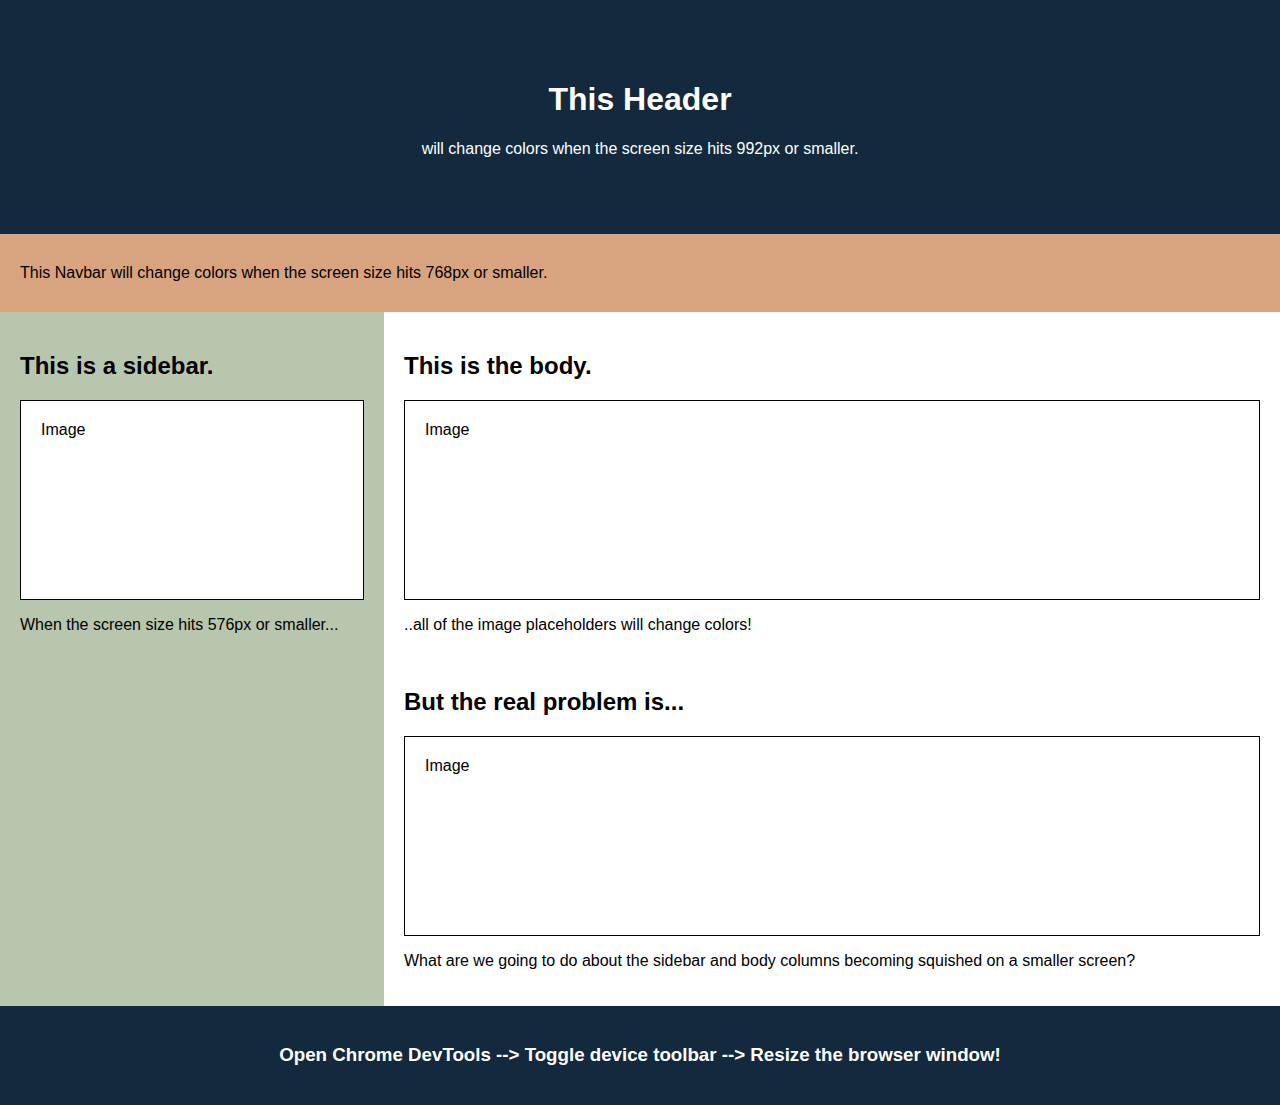
<file: 01-Ins_Media-Query-Screen/index.html>
<!DOCTYPE html>
<html>
  <head>
    <title>Media Query for Screen</title>
    <meta charset="UTF-8" />
    <meta name="viewport" content="width=device-width, initial-scale=1" />
    <link rel="stylesheet" type="text/css" href="./assets/css/style.css" />
  </head>
  <body>
    <!-- Header -->
    <header>
      <h1>This Header</h1>
      <p>will change colors when the screen size hits 992px or smaller.</p>
    </header>

    <!-- Navbar -->
    <nav>
      <p>
        This Navbar will change colors when the screen size hits 768px or
        smaller.
      </p>
    </nav>

    <!-- Body -->
    <main>
      <aside>
        <h2>This is a sidebar.</h2>
        <div class="sample-img">Image</div>
        <p>When the screen size hits 576px or smaller...</p>
      </aside>

      <section>
        <h2>This is the body.</h2>
        <div class="sample-img">Image</div>
        <p>..all of the image placeholders will change colors!</p>
        <br />
        <h2>But the real problem is...</h2>
        <div class="sample-img">Image</div>
        <p>
          What are we going to do about the sidebar and body columns becoming
          squished on a smaller screen?
        </p>
      </section>
    </main>

    <!-- Footer -->
    <footer>
      <h3>
        Open Chrome DevTools --> Toggle device toolbar --> Resize the browser
        window!
      </h3>
    </footer>
  </body>
</html>
</file>
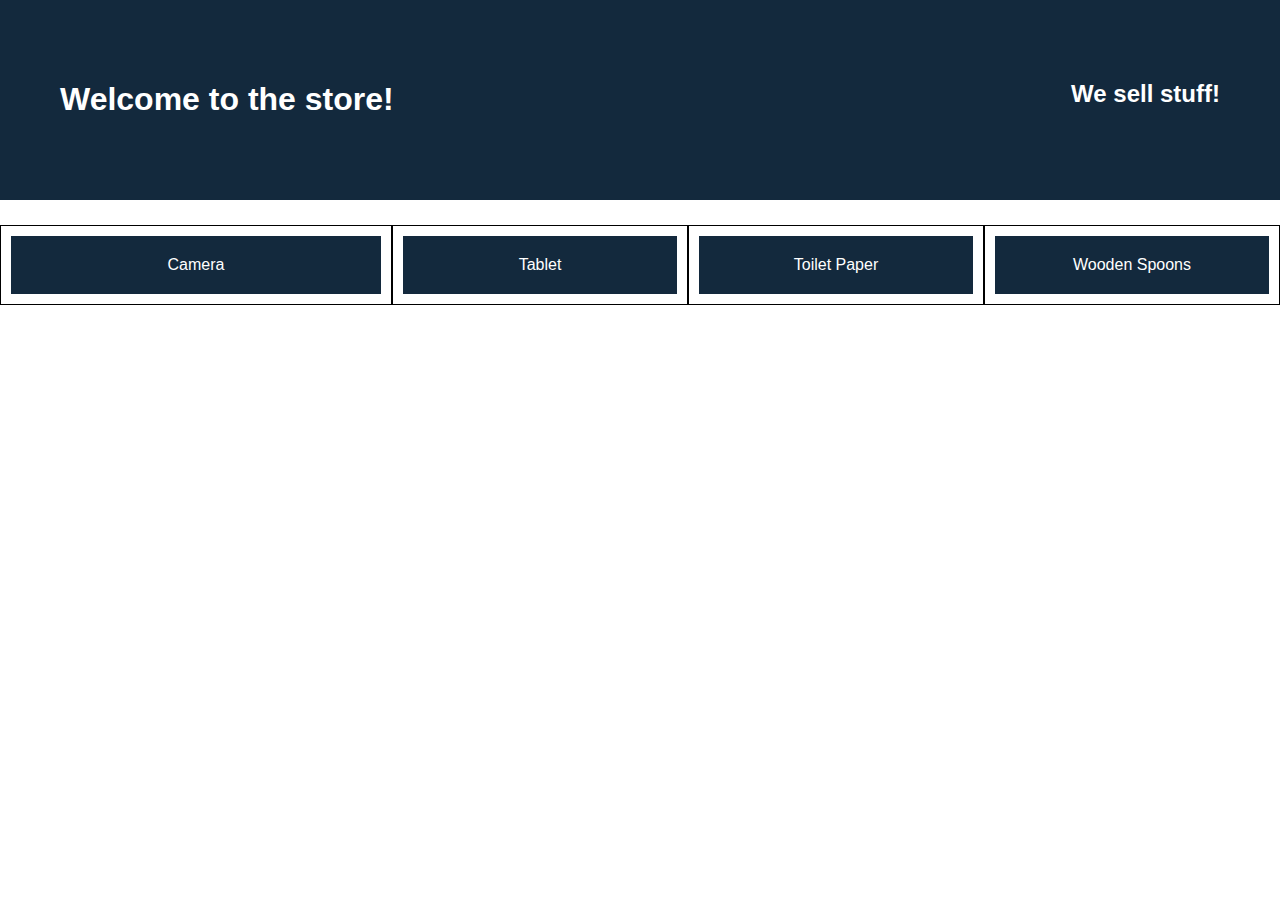
<file: 03-Ins_Flexbox-Layout/index.html>
<!DOCTYPE html>
<html lang="en">

  <head>
    <title>Flexbox</title>
    <meta charset="UTF-8" />
    <meta name="viewport" content="width=device-width, initial-scale=1" />
    <link rel="stylesheet" type="text/css" href="./assets/css/style.css" />
  </head>

  <body>
    <header class="main-header">
      <h1>Welcome to the store!</h1>
      <h2>We sell stuff!</h2>
    </header>

    <main>
      <section class="card camera">
        <header>Camera</header>
      </section>
      <section class="card">
        <header>Tablet</header>
      </section>
      <section class="card">
        <header>Toilet Paper</header>
      </section>
      <section class="card">
        <header>Wooden Spoons</header>
      </section>
    </main>
  </body>

</html>
</file>
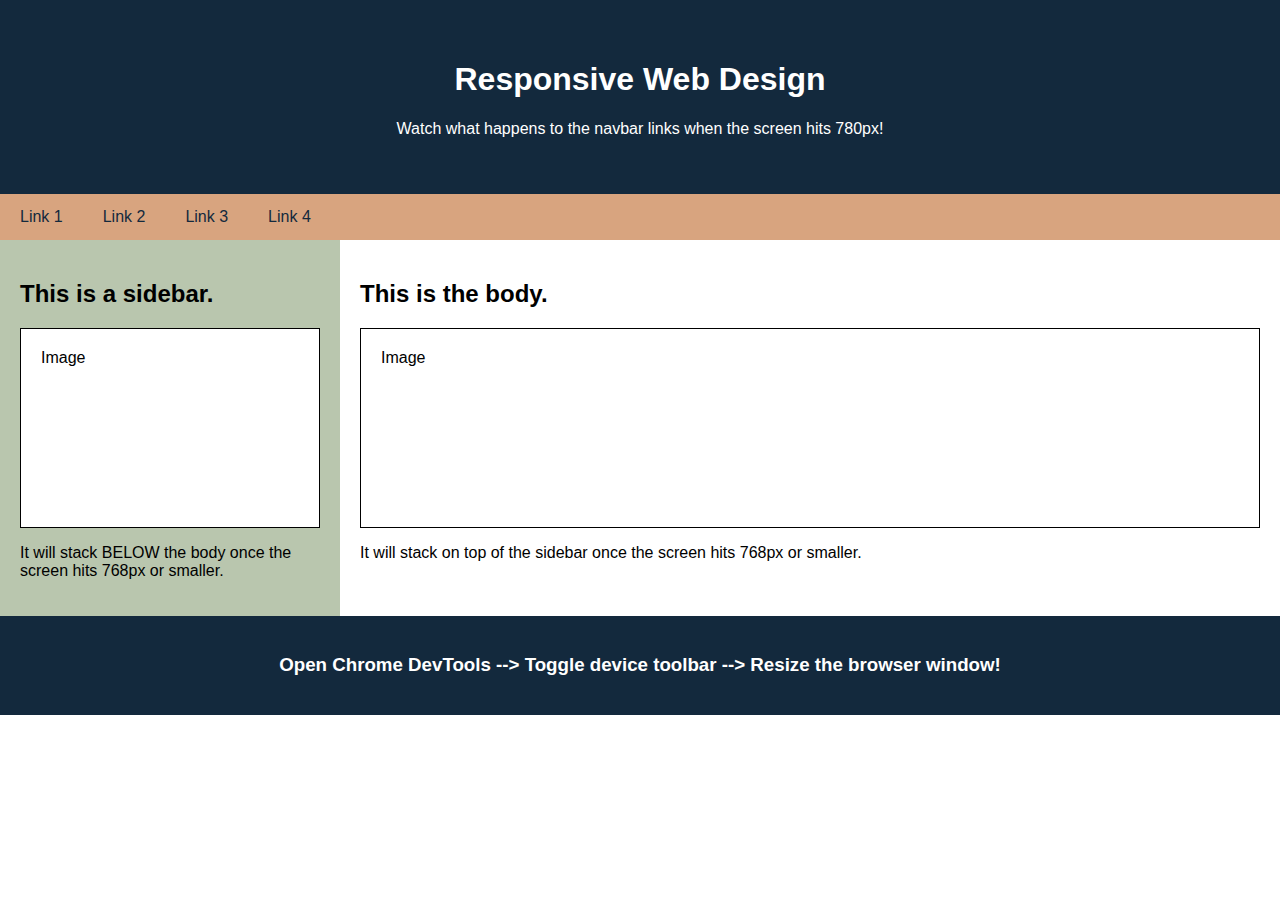
<file: 05-Ins_Responsive-Design/index.html>
<!DOCTYPE html>
<html>
  <head>
    <title>Responsive Web Design</title>
    <meta charset="UTF-8" />
    <meta name="viewport" content="width=device-width, initial-scale=1" />
    <link rel="stylesheet" type="text/css" href="./assets/css/style.css" />
  </head>
  <body>
    <header>
      <h1>Responsive Web Design</h1>
      <p>Watch what happens to the navbar links when the screen hits 780px!</p>
    </header>

    <nav>
      <a href="#">Link 1</a>
      <a href="#">Link 2</a>
      <a href="#">Link 3</a>
      <a href="#">Link 4</a>
    </nav>

    <main>
      <aside>
        <h2>This is a sidebar.</h2>
        <div class="sample-img">Image</div>
        <p>
          It will stack BELOW the body once the screen hits 768px or smaller.
        </p>
      </aside>

      <section>
        <h2>This is the body.</h2>
        <div class="sample-img">Image</div>
        <p>
          It will stack on top of the sidebar once the screen hits 768px or
          smaller.
        </p>
      </section>
    </main>

    <footer>
      <h3>
        Open Chrome DevTools --> Toggle device toolbar --> Resize the browser
        window!
      </h3>
    </footer>
  </body>
</html>
</file>
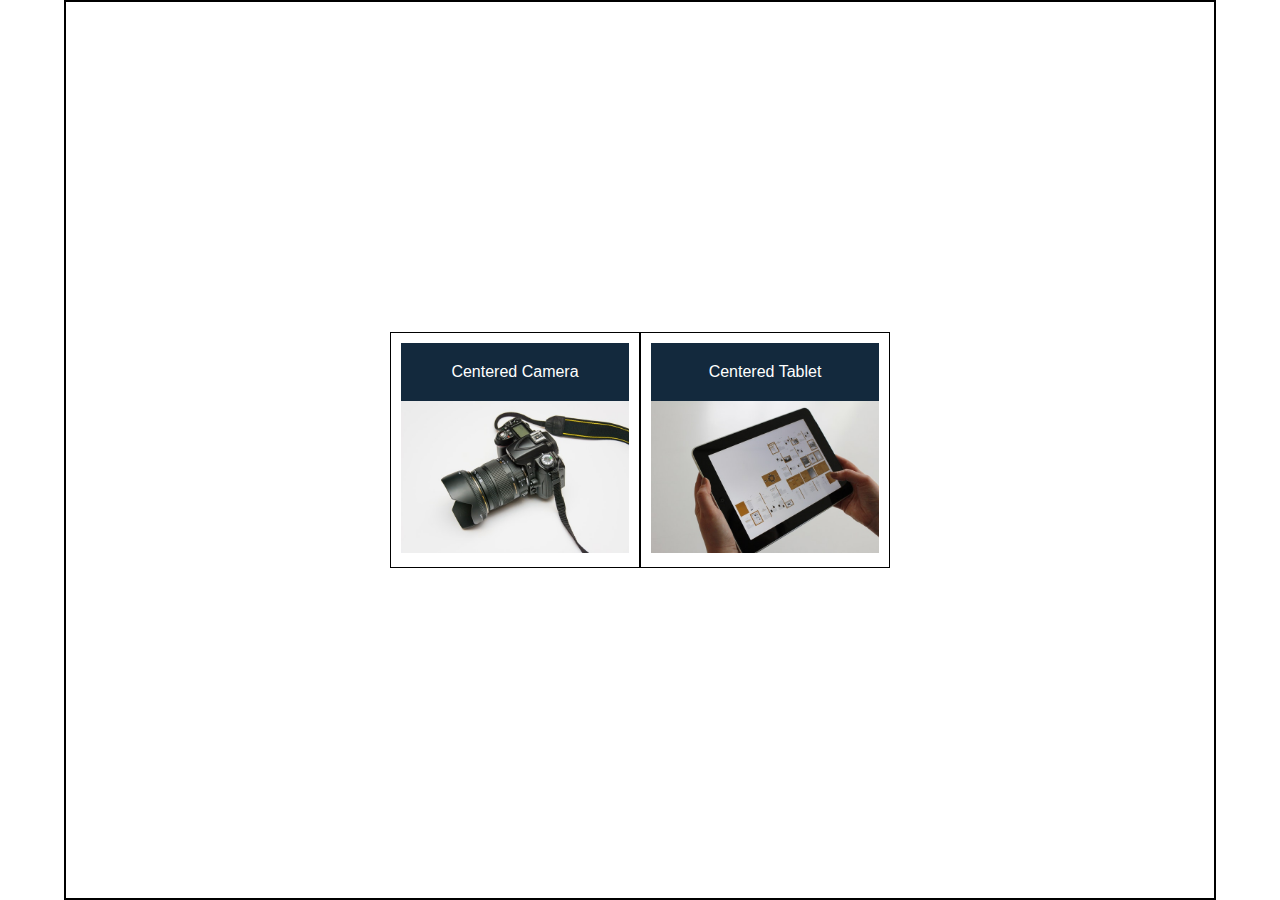
<file: 07-Ins_Flexbox-Placement/index.html>
<!DOCTYPE html>
<html lang="en">

  <head>
    <title>Flexbox Alignment</title>
    <meta charset="UTF-8" />
    <meta name="viewport" content="width=device-width, initial-scale=1" />
    <link rel="stylesheet" type="text/css" href="./assets/css/style.css" />
  </head>

  <body>
    <div class="products">
      <section class="card">
        <header>Centered Camera</header>
        <img src="./assets/images/camera.jpg" alt="camera" />
      </section>
      <section class="card">
        <header>Centered Tablet</header>
        <img src="./assets/images/tablet.jpg" alt="tablet" />
      </section>
    </div>
  </body>

</html>
</file>
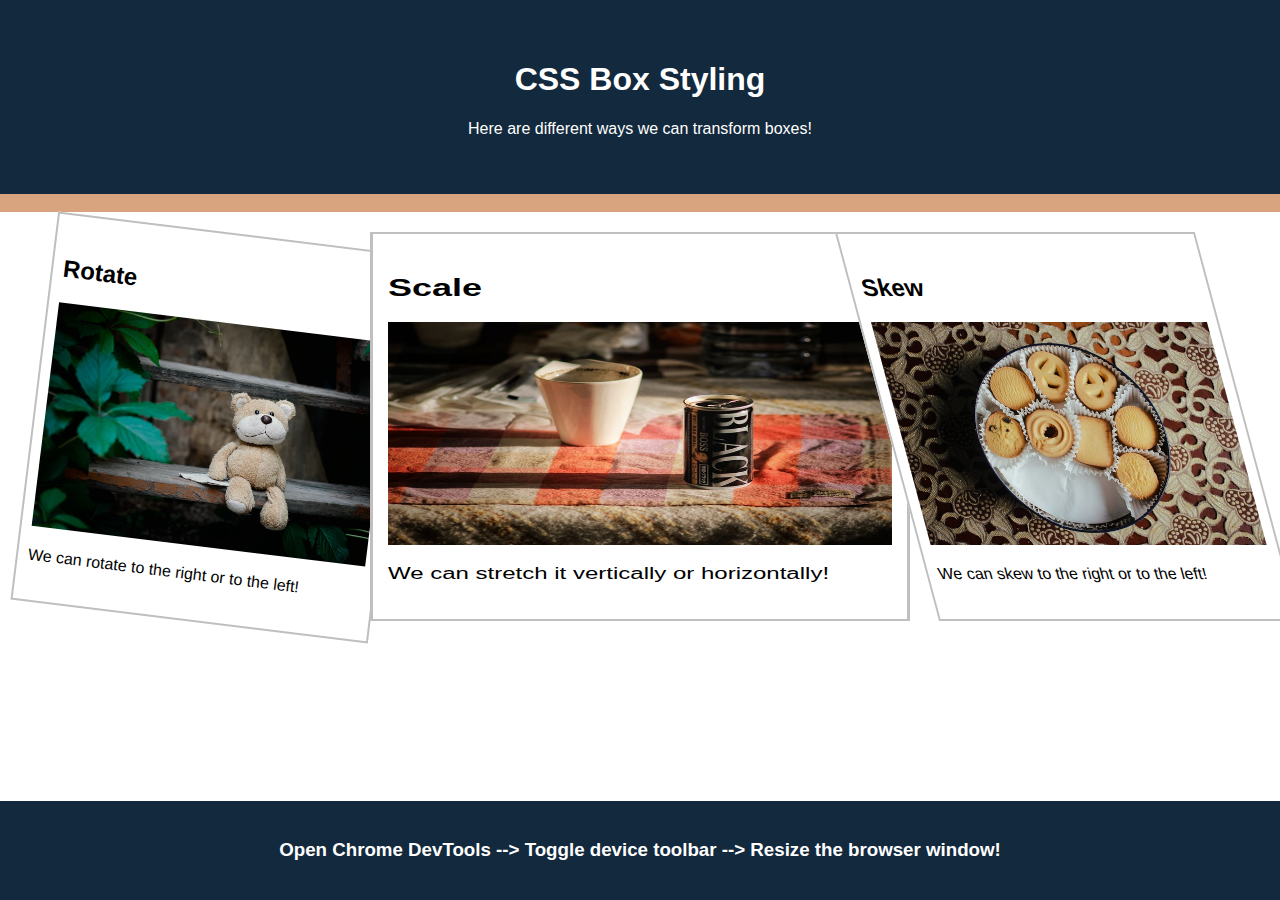
<file: 09-Ins_Box-Styling/index.html>
<!DOCTYPE html>
<html>
  <head>
    <title>CSS Box Styling</title>
    <meta charset="UTF-8" />
    <meta name="viewport" content="width=device-width, initial-scale=1" />
    <link rel="stylesheet" type="text/css" href="./assets/css/style.css" />
  </head>
  <body>
    <header>
      <h1>CSS Box Styling</h1>
      <p>Here are different ways we can transform boxes!</p>
    </header>

    <nav><br /></nav>

    <main>
      <section>
        <div class="photo rotate">
          <h2>Rotate</h2>
          <img
            src="assets/images/teddy-bear.jpg"
            alt="teddy bear rotated to the right"
          />
          <p>
            We can rotate to the right or to the left!
          </p>
        </div>
      </section>

      <section>
        <div class="photo scale">
          <h2>Scale</h2>
          <img
            src="assets/images/canned-coffee.jpg"
            alt="canned coffee stretched horizontally"
          />
          <p>
            We can stretch it vertically or horizontally!
          </p>
        </div>
      </section>

      <section>
        <div class="photo skew">
          <h2>Skew</h2>
          <img
            src="assets/images/cookie-tin.jpg"
            alt="cookie tin skewed to the left"
          />
          <p>
            We can skew to the right or to the left!
          </p>
        </div>
      </section>
    </main>

    <footer>
      <h3>
        Open Chrome DevTools --> Toggle device toolbar --> Resize the browser
        window!
      </h3>
    </footer>
  </body>
</html>
</file>
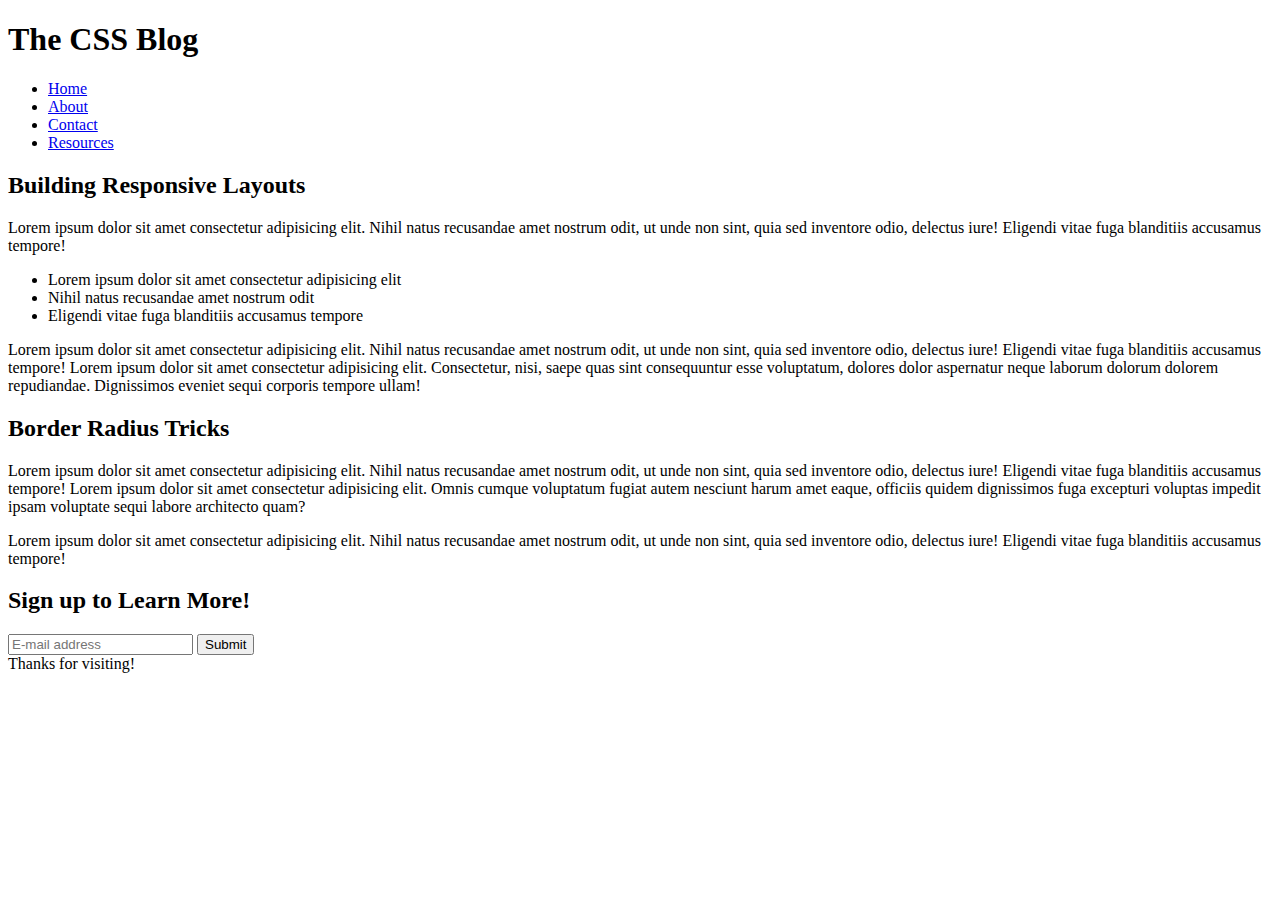
<file: 11-Ins_CSS-Resets/index.html>
<!DOCTYPE html>
<html lang="en">

<head>
  <meta charset="UTF-8" />
  <meta name="viewport" content="width=device-width, initial-scale=1.0" />
  <title>CSS Resets</title>
  <!-- <link rel="stylesheet" href="./assets/css/reset.css" /> -->
</head>

<body>
  <header>
    <h1>The CSS Blog</h1>
    <nav>
      <ul>
        <li><a href="#">Home</a></li>
        <li><a href="#">About</a></li>
        <li><a href="#">Contact</a></li>
        <li><a href="#">Resources</a></li>
      </ul>
    </nav>
  </header>

  <main>
    <section>
      <article>
        <h2>Building Responsive Layouts</h2>
        <div>
          <p>Lorem ipsum dolor sit amet consectetur adipisicing elit. Nihil natus recusandae amet nostrum odit, ut unde non sint, quia sed inventore odio, delectus iure! Eligendi vitae fuga blanditiis accusamus tempore!</p>
          <ul>
            <li>Lorem ipsum dolor sit amet consectetur adipisicing elit</li>
            <li>Nihil natus recusandae amet nostrum odit</li>
            <li>Eligendi vitae fuga blanditiis accusamus tempore</li>
          </ul>
          <p>Lorem ipsum dolor sit amet consectetur adipisicing elit. Nihil natus recusandae amet nostrum odit, ut unde non sint, quia sed inventore odio, delectus iure! Eligendi vitae fuga blanditiis accusamus tempore! Lorem ipsum dolor sit amet consectetur adipisicing elit. Consectetur, nisi, saepe quas sint consequuntur esse voluptatum, dolores dolor aspernatur neque laborum dolorum dolorem repudiandae. Dignissimos eveniet sequi corporis tempore ullam!</p>
        </div>
      </article>
      <article>
        <h2>Border Radius Tricks</h2>
        <div>
          <p>Lorem ipsum dolor sit amet consectetur adipisicing elit. Nihil natus recusandae amet nostrum odit, ut unde non sint, quia sed inventore odio, delectus iure! Eligendi vitae fuga blanditiis accusamus tempore! Lorem ipsum dolor sit amet consectetur adipisicing elit. Omnis cumque voluptatum fugiat autem nesciunt harum amet eaque, officiis quidem dignissimos fuga excepturi voluptas impedit ipsam voluptate sequi labore architecto quam?</p>
          <p>Lorem ipsum dolor sit amet consectetur adipisicing elit. Nihil natus recusandae amet nostrum odit, ut unde non sint, quia sed inventore odio, delectus iure! Eligendi vitae fuga blanditiis accusamus tempore!</p>
        </div>
      </article>
    </section>
    <aside>
      <h2>Sign up to Learn More!</h2>
      <form>
        <input type="text" placeholder="E-mail address" />
        <button>Submit</button>
      </form>
    </aside>
  </main>

  <footer>
    <span>Thanks for visiting!</span>
  </footer>
</body>

</html>
</file>
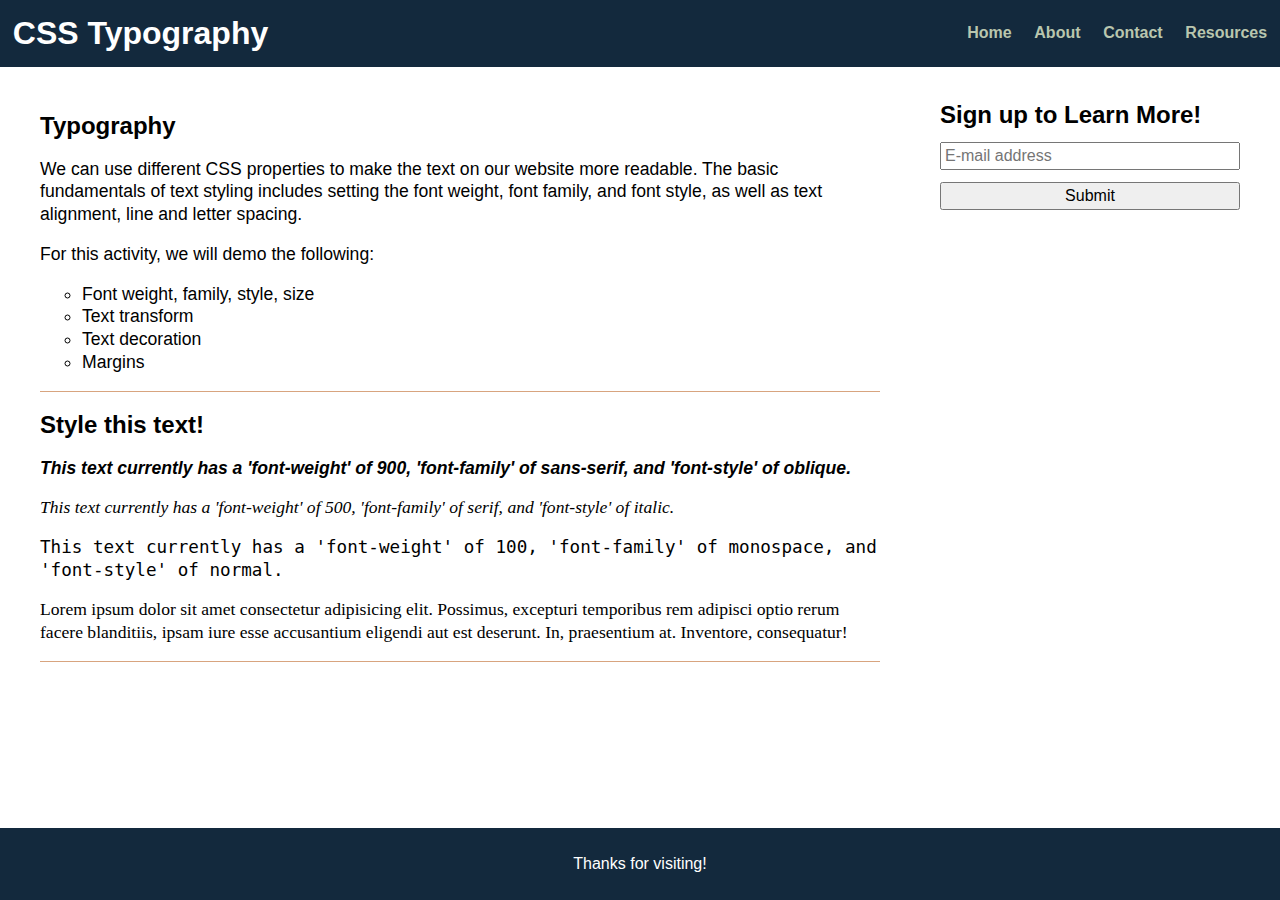
<file: 13-Ins_Typography/index.html>
<!DOCTYPE html>
<html lang="en">
  <head>
    <meta charset="UTF-8" />
    <meta name="viewport" content="width=device-width, initial-scale=1.0" />
    <title>CSS Typography</title>
    <link rel="stylesheet" href="./assets/css/reset.css" />
    <link rel="stylesheet" href="./assets/css/style.css" />
  </head>

  <body>
    <header>
      <h1>CSS Typography</h1>
      <nav>
        <ul>
          <li><a href="#">Home</a></li>
          <li><a href="#">About</a></li>
          <li><a href="#">Contact</a></li>
          <li><a href="#">Resources</a></li>
        </ul>
      </nav>
    </header>

    <main>
      <section>
        <article>
          <h2>Typography</h2>
          <div>
            <p>
              We can use different CSS properties to make the text on our
              website more readable. The basic fundamentals of text styling
              includes setting the font weight, font family, and font style, as
              well as text alignment, line and letter spacing.
            </p>
            <p>For this activity, we will demo the following:</p>
            <ul>
              <li>Font weight, family, style, size</li>
              <li>Text transform</li>
              <li>Text decoration</li>
              <li>Margins</li>
            </ul>
          </div>
        </article>
        <article>
          <h2>Style this text!</h2>
          <div>
            <p class="one">
              This text currently has a 'font-weight' of 900, 'font-family' of
              sans-serif, and 'font-style' of oblique.
            </p>
            <p class="two">
              This text currently has a 'font-weight' of 500, 'font-family' of
              serif, and 'font-style' of italic.
            </p>
            <p class="three">
              This text currently has a 'font-weight' of 100, 'font-family' of
              monospace, and 'font-style' of normal.
            </p>
            <p class="four">
              Lorem ipsum dolor sit amet consectetur adipisicing elit. Possimus,
              excepturi temporibus rem adipisci optio rerum facere blanditiis,
              ipsam iure esse accusantium eligendi aut est deserunt. In,
              praesentium at. Inventore, consequatur!
            </p>
          </div>
        </article>
      </section>
      <aside>
        <h2>Sign up to Learn More!</h2>
        <form>
          <input type="text" placeholder="E-mail address" />
          <button>Submit</button>
        </form>
      </aside>
    </main>

    <footer>
      <span>Thanks for visiting!</span>
    </footer>
  </body>
</html>
</file>
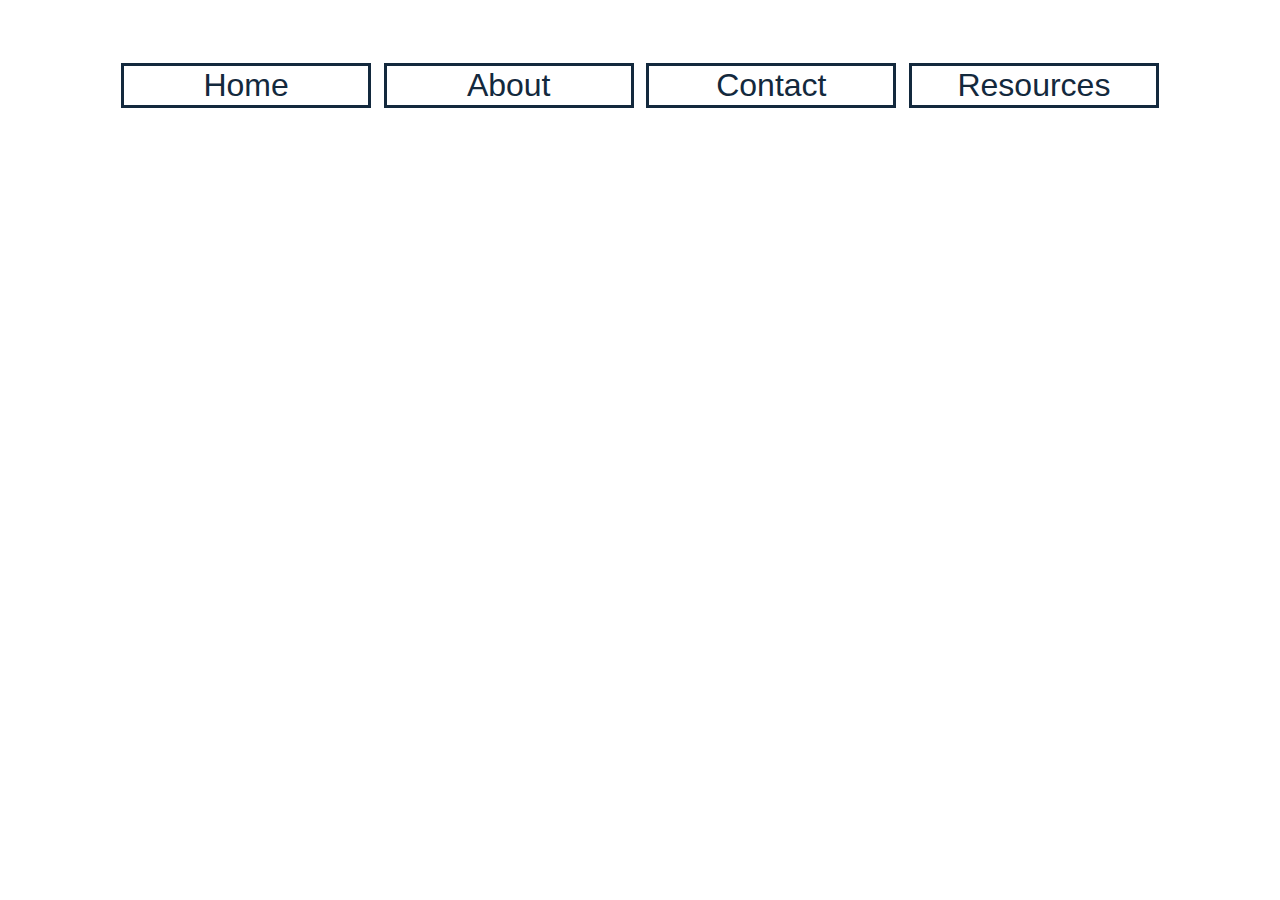
<file: 15-Ins_Pseudo-Classes/index.html>
<!DOCTYPE html>
<html lang="en">

<head>
  <meta charset="UTF-8" />
  <meta name="viewport" content="width=device-width, initial-scale=1.0" />
  <title>CSS Pseudo-Classes</title>
  <link rel="stylesheet" href="./assets/css/style.css" />
</head>

<body>
  <nav>
    <button>Home</button>
    <button>About</button>
    <button>Contact</button>
    <button>Resources</button>
  </nav>
</body>

</html>
</file>
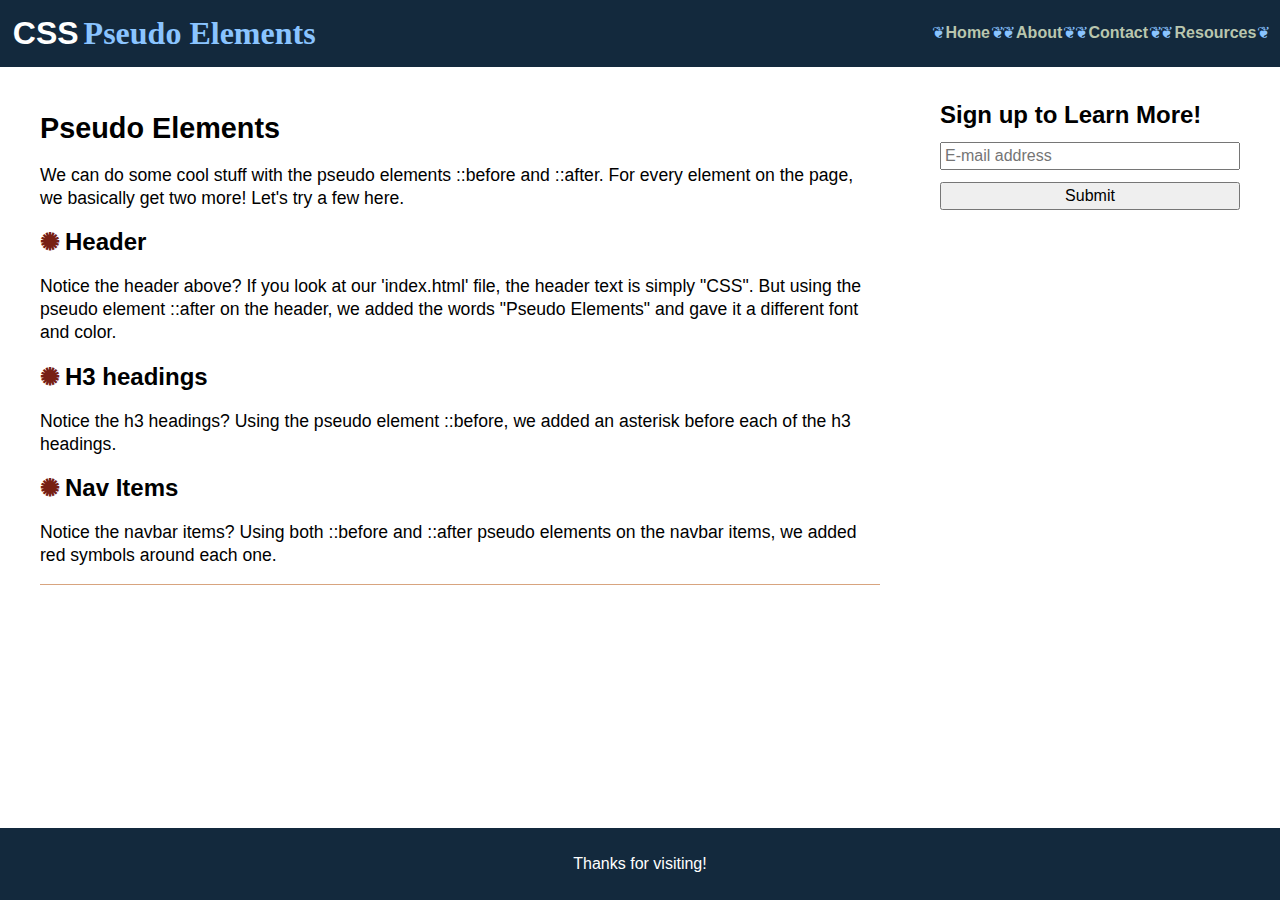
<file: 17-Ins_Pseudo-Elements/index.html>
<!DOCTYPE html>
<html lang="en">
  <head>
    <meta charset="UTF-8" />
    <meta name="viewport" content="width=device-width, initial-scale=1.0" />
    <title>CSS Pseudo Elements</title>
    <link rel="stylesheet" href="./assets/css/reset.css" />
    <link rel="stylesheet" href="./assets/css/style.css" />
  </head>

  <body>
    <header>
      <h1>CSS</h1>
      <nav>
        <ul>
          <li><a href="#">Home</a></li>
          <li><a href="#">About</a></li>
          <li><a href="#">Contact</a></li>
          <li><a href="#">Resources</a></li>
        </ul>
      </nav>
    </header>

    <main>
      <section>
        <article>
          <h2>Pseudo Elements</h2>
          <div>
            <p>
              We can do some cool stuff with the pseudo elements ::before and
              ::after. For every element on the page, we basically get two more!
              Let's try a few here.
            </p>
            <h3>Header</h3>
            <p>
              Notice the header above? If you look at our 'index.html' file, the
              header text is simply "CSS". But using the pseudo element ::after
              on the header, we added the words "Pseudo Elements" and gave it a
              different font and color.
            </p>
            <h3>H3 headings</h3>
            <p>
              Notice the h3 headings? Using the pseudo element ::before, we added
              an asterisk before each of the h3 headings.
            </p>
            <h3>Nav Items</h3>
            <p>
              Notice the navbar items? Using both ::before and ::after pseudo
              elements on the navbar items, we added red symbols around each
              one.
            </p>
          </div>
        </article>
      </section>
      <aside>
        <h2>Sign up to Learn More!</h2>
        <form>
          <input type="text" placeholder="E-mail address" />
          <button>Submit</button>
        </form>
      </aside>
    </main>

    <footer>
      <span>Thanks for visiting!</span>
    </footer>
  </body>
</html>
</file>
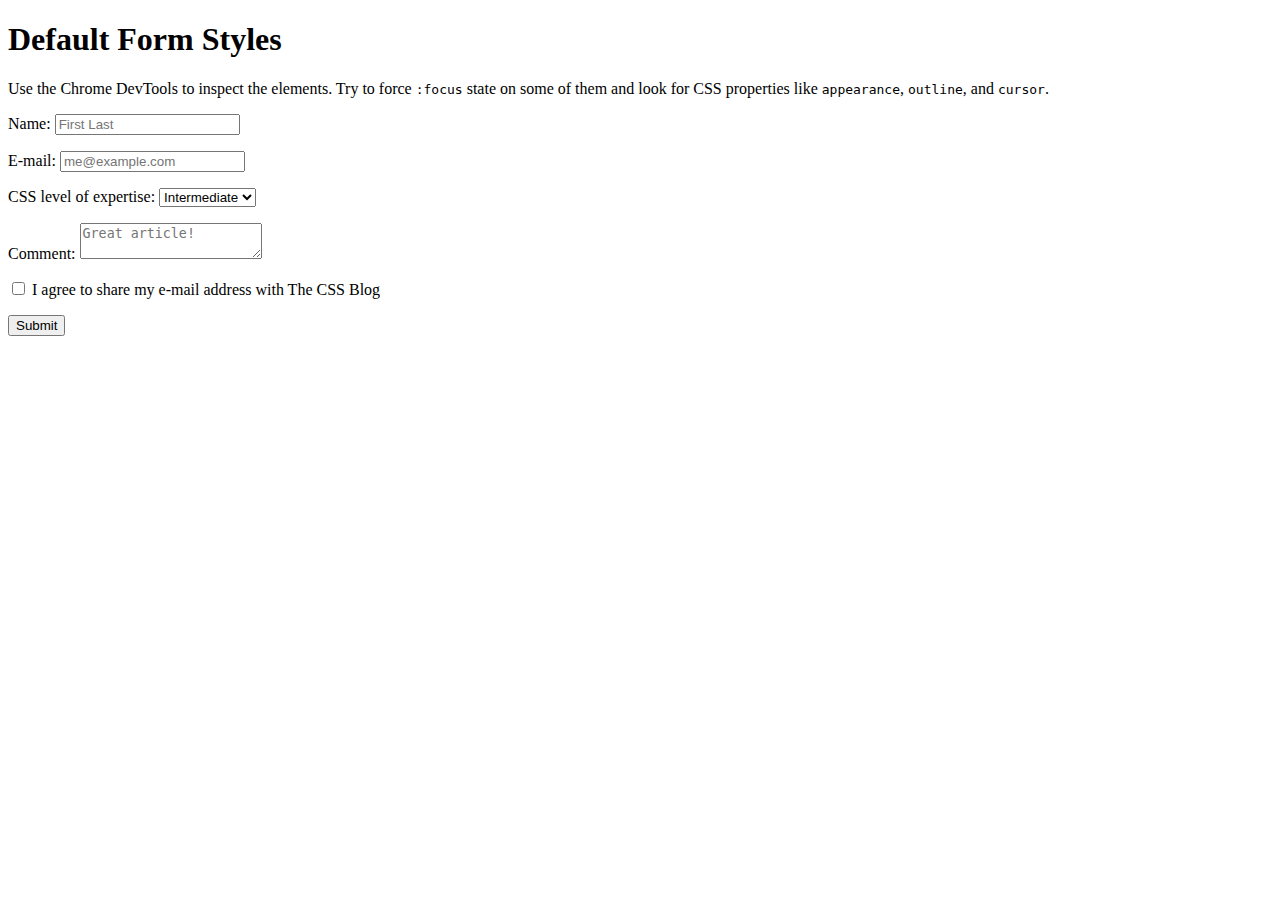
<file: 19-Ins_Form-Styles/index.html>
<!DOCTYPE html>
<html lang="en">

<head>
  <meta charset="UTF-8" />
  <meta name="viewport" content="width=device-width, initial-scale=1.0" />
  <title>Default Form Styles</title>
</head>

<body>
  <form>
    <h1>Default Form Styles</h1>
    <p>
      Use the Chrome DevTools to inspect the elements. Try to force <code>:focus</code> state on some of them and look for CSS properties like <code>appearance</code>, <code>outline</code>, and <code>cursor</code>.
    </p>
    <p>
      <label for="username">Name:</label>
      <!-- This element has a CSS declaration of `cursor: text` -->
      <input id="username" type="text" placeholder="First Last" />
    </p>
    <p>
      <label  for="email">E-mail:</label>
      <input id="email" type="text" placeholder="me@example.com" />
    </p>
    <p>
      <label for="expertise">CSS level of expertise:</label>
      <!-- This element has a CSS declaration of `appearance: menulist` -->
      <select id="expertise">
        <option>Beginner</option>
        <option selected>Intermediate</option>
        <option>Advanced</option>
      </select>
    </p>
    <p>
      <label for="comment">Comment:</label>
      <textarea id="comment" placeholder="Great article!"></textarea>
    </p>
    <p>
      <input class="checkbox" id="agreement" type="checkbox" />
      <label for="agreement">I agree to share my e-mail address with The CSS Blog</label>
    </p>
    <p>
      <!-- When this element is in a :focus state, the CSS `outline` property is applied -->
      <button>Submit</button>
    </p>
  </form>
</body>

</html>
</file>
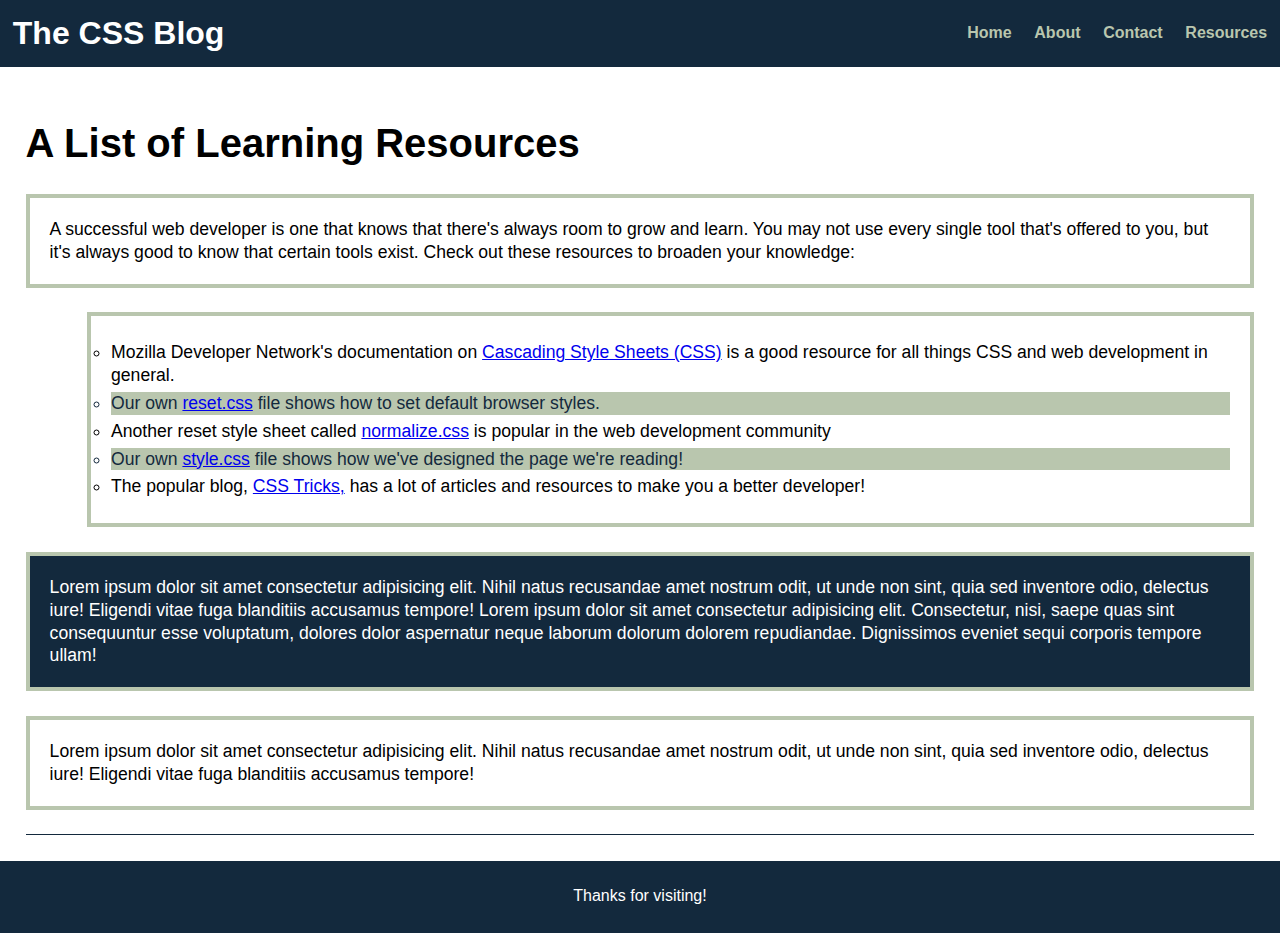
<file: 23-Ins_CSS-Selectors/index.html>
<!DOCTYPE html>
<html lang="en">

<head>
  <meta charset="UTF-8" />
  <meta name="viewport" content="width=device-width, initial-scale=1.0" />
  <title>Advanced Selectors with CSS</title>
  <link rel="stylesheet" href="./assets/css/reset.css" />
  <link rel="stylesheet" href="./assets/css/style.css" />
</head>

<body>
  <header>
    <h1>The CSS Blog</h1>
    <nav>
      <ul>
        <li><a href="#">Home</a></li>
        <li><a href="#">About</a></li>
        <li><a href="#">Contact</a></li>
        <li><a href="#">Resources</a></li>
      </ul>
    </nav>
  </header>

  <main>
    <section>
      <article>
        <h2>A List of Learning Resources</h2>
        <div>
          <p>A successful web developer is one that knows that there's always room to grow and learn. You may not use
            every single tool that's offered to you, but it's always good to know that certain tools exist. Check out
            these resources to broaden your knowledge:</p>
          <ul>
            <li>
              Mozilla Developer Network's documentation on <a
                href="https://developer.mozilla.org/en-US/docs/Web/CSS">Cascading Style Sheets (CSS)</a> is a good
              resource for all things CSS and web development in general.
            </li>
            <li>Our own <a href="./assets/css/reset.css">reset.css</a> file shows how to set default browser styles.
            </li>
            <li>Another reset style sheet called
              <a href="https://necolas.github.io/normalize.css/8.0.1/normalize.css">normalize.css</a> is popular in the
              web development community</li>
            <li>Our own <a href="./assets/css/style.css">style.css</a> file shows how we've designed the page we're
              reading!
            </li>

            <li>The popular blog, <a href="https://css-tricks.com/">CSS Tricks,</a> has a lot of articles and resources
              to make you a better developer!
            </li>

          </ul>
          <p>Lorem ipsum dolor sit amet consectetur adipisicing elit. Nihil natus recusandae amet nostrum odit, ut unde
            non sint, quia sed inventore odio, delectus iure! Eligendi vitae fuga blanditiis accusamus tempore! Lorem
            ipsum dolor sit amet consectetur adipisicing elit. Consectetur, nisi, saepe quas sint consequuntur esse
            voluptatum, dolores dolor aspernatur neque laborum dolorum dolorem repudiandae. Dignissimos eveniet sequi
            corporis tempore ullam!</p>
          <p>Lorem ipsum dolor sit amet consectetur adipisicing elit. Nihil natus recusandae amet nostrum odit, ut unde
            non sint, quia sed inventore odio, delectus iure! Eligendi vitae fuga blanditiis accusamus tempore!</p>
        </div>
      </article>
    </section>
  </main>

  <footer>
    <span>Thanks for visiting!</span>
  </footer>
</body>

</html>
</file>
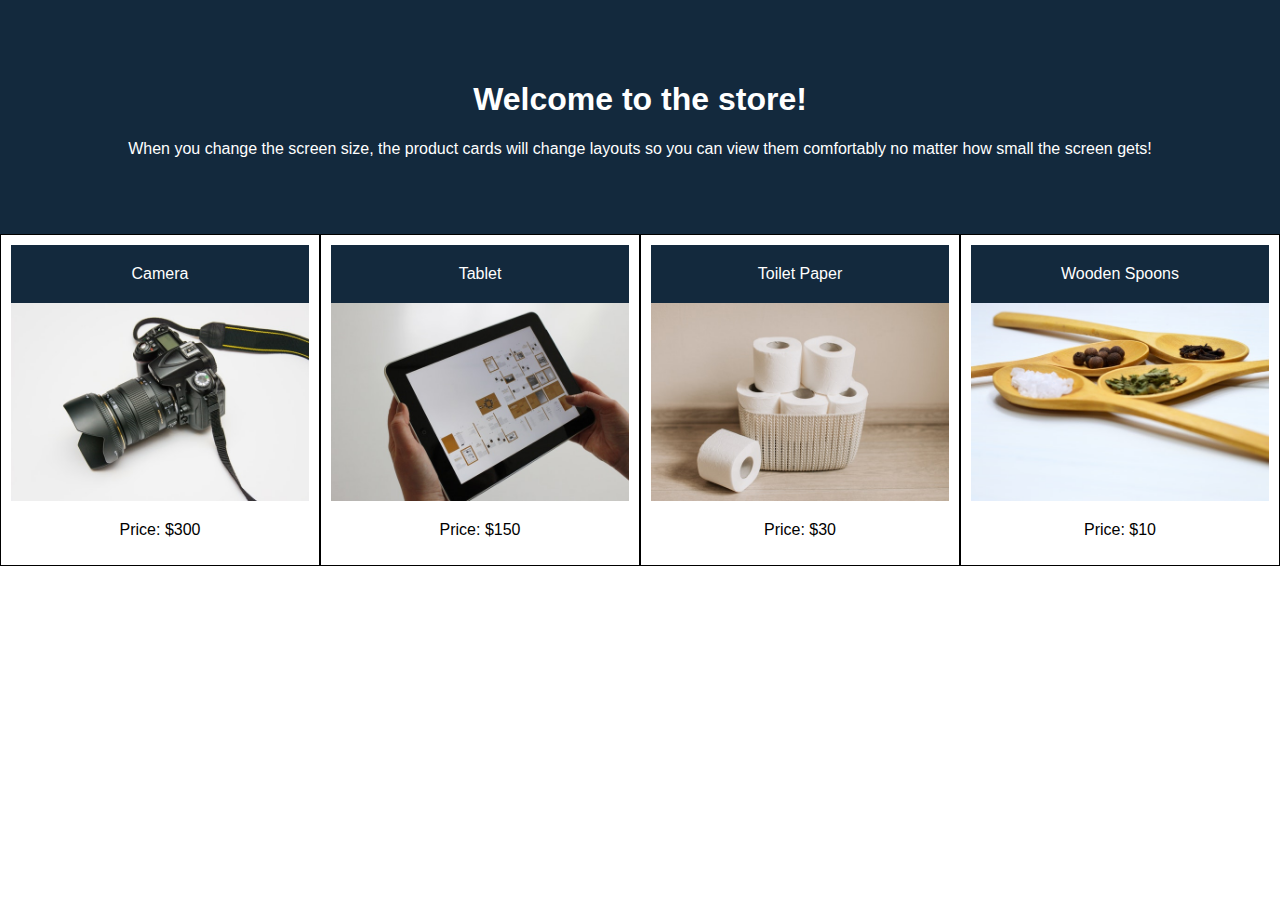
<file: 02-Stu_Media-Query-Screen/Solved/index.html>
<!DOCTYPE html>
<html>
  <head>
    <title>Media Query for Screen</title>
    <meta charset="UTF-8" />
    <meta name="viewport" content="width=device-width, initial-scale=1" />
    <link rel="stylesheet" type="text/css" href="./assets/css/style.css" />
  </head>
  <body>
    <header>
      <h1>Welcome to the store!</h1>
      <p>
        When you change the screen size, the product cards will change layouts
        so you can view them comfortably no matter how small the screen gets!
      </p>
    </header>

    <main>
      <section class="card">
        <header>Camera</header>
        <img src="./assets/images/camera.jpg" alt="black camera" />
        <p>Price: $300</p>
      </section>
      <section class="card">
        <header>Tablet</header>
        <img src="./assets/images/tablet.jpg" alt="tablet held in hands" />
        <p>Price: $150</p>
      </section>
      <section class="card">
        <header>Toilet Paper</header>
        <img
          src="./assets/images/toilet-paper.jpg"
          alt="rolls of toilet paper in a basket"
        />
        <p>Price: $30</p>
      </section>
      <section class="card">
        <header>Wooden Spoons</header>
        <img
          src="./assets/images/wooden-spoons.jpg"
          alt="4 wooden spoons with different seasonings"
        />
        <p>Price: $10</p>
      </section>
    </main>
  </body>
</html>
</file>
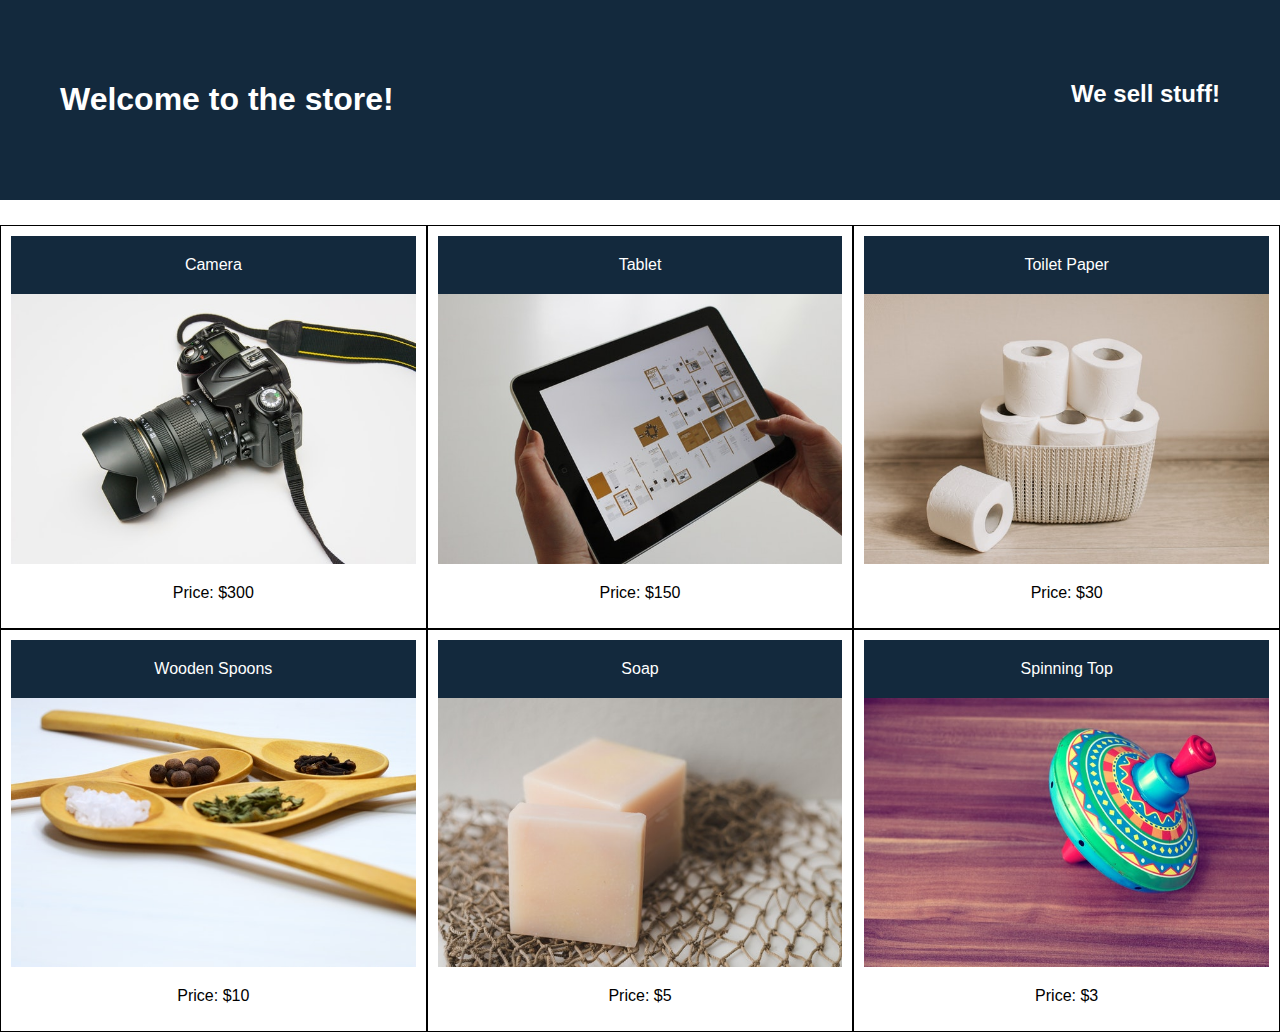
<file: 04-Stu_Flexbox-Layout/Solved/index.html>
<!DOCTYPE html>
<html lang="en">

  <head>
    <title>Flexbox</title>
    <meta charset="UTF-8" />
    <meta name="viewport" content="width=device-width, initial-scale=1" />
    <link rel="stylesheet" type="text/css" href="./assets/css/style.css" />
  </head>

  <body>
    <header class="main-header">
      <h1>Welcome to the store!</h1>
      <h2>We sell stuff!</h2>
    </header>

    <main>
      <section class="card">
        <header>Camera</header>
        <img src="./assets/images/camera.jpg" alt="camera" />
        <p>Price: $300</p>
      </section>
      <section class="card">
        <header>Tablet</header>
        <img src="./assets/images/tablet.jpg" alt="tablet" />
        <p>Price: $150</p>
      </section>
      <section class="card">
        <header>Toilet Paper</header>
        <img src="./assets/images/toilet-paper.jpg" alt="toilet paper" />
        <p>Price: $30</p>
      </section>
      <section class="card">
        <header>Wooden Spoons</header>
        <img src="./assets/images/wooden-spoons.jpg" alt="wooden spoons" />
        <p>Price: $10</p>
      </section>
      <section class="card">
        <header>Soap</header>
        <img src="./assets/images/soap.jpg" alt="soap" />
        <p>Price: $5</p>
      </section>
      <section class="card">
        <header>Spinning Top</header>
        <img src="./assets/images/spinning-top.jpg" alt="spinning top" />
        <p>Price: $3</p>
      </section>
    </main>
  </body>

</html>
</file>
<file: 01-Ins_Media-Query-Screen/assets/css/style.css>
* {
  box-sizing: border-box;
}

body {
  font-family: Arial;
  margin: 0;
}

header {
  padding: 60px;
  text-align: center;
  background: #13293d;
  color: #fff;
}

nav {
  display: flex;
  background-color: #d8a47f;
}

nav p {
  padding: 14px 20px;
  text-decoration: none;
}

main {
  display: flex;
}

aside {
  flex: 30%;
  background-color: #b9c6ae;
  padding: 20px;
  flex-wrap: wrap;
}

section {
  flex: 70%;
  background-color: #fff;
  padding: 20px;
}

footer {
  padding: 20px;
  text-align: center;
  background: #13293d;
  color: #fff;
}

/* Image Placeholders */
.sample-img {
  background-color: #fff;
  width: 100%;
  padding: 20px;
  height: 200px;
  border: 1px solid black;
}

/* When using `max-width` as the breakpoint, you must go from widest to narrowest to avoid conflict */

/* Tablets - header changes color */
@media screen and (max-width: 992px) {
  header {
    background: #772014;
  }
}

/* Large smartphones - navbar changes color */
@media screen and (max-width: 768px) {
  nav {
    background-color: #bb8588;
  }
}

/* Small smartphones - image placeholders change color */
@media screen and (max-width: 576px) {
  .sample-img {
    background-color: #8ac4ff;
  }
}
</file>
<file: 03-Ins_Flexbox-Layout/assets/css/style.css>
* {
  box-sizing: border-box;
}

body {
  font-family: Arial;
  margin: 0;
}

main {
  /* Turns this element into a flexbox */
  display: flex;
  margin-top: 2%;
}

.main-header {
  display: flex;
  /* Defines how to distribute the empty space between child elements */
  justify-content: space-between;
  padding: 60px;
  background: #13293d;
  color: #fff;
}

.card {
  /* A flex-basis of 200px sets the starting width */
  /* A flex-grow value of 1 allows the elements to evenly grow to fill the remaining space */
  flex: 1 0 200px;
  padding: 10px;
  text-align: center;
  border-style: solid;
  border-width: 1px;
}

.card header {
  padding: 20px;
  background: #13293d;
  color: #fff;
}

.card.camera {
  /* With a flex-grow value of 2, this element grows twice as wide as others */
  /* The second value, flex-shrink, defines how the element will shrink if it can't fit */
  flex: 2 1 200px;
}
</file>
<file: 05-Ins_Responsive-Design/assets/css/style.css>
* {
  box-sizing: border-box;
}

body {
  font-family: Arial;
  margin: 0;
}

header {
  padding: 40px;
  text-align: center;
  background: #13293d;
  color: #fff;
}

nav {
  display: flex;
  background-color: #d8a47f;
}

nav a {
  color: #13293d;
  padding: 14px 20px;
  text-decoration: none;
  text-align: center;
}

main {
  display: flex;
  flex-wrap: wrap;
}

aside {
  flex: 1;
  background-color: #b9c6ae;
  padding: 20px;
}

section {
  flex: 3;
  background-color: #fff;
  padding: 20px;
}

.sample-img {
  background-color: #fff;
  width: 100%;
  padding: 20px;
  height: 200px;
  border: 1px solid black;
}

footer {
  padding: 20px;
  text-align: center;
  background: #13293d;
  color: #fff;
}

@media screen and (max-width: 768px) {
  /* Use flex-direction to stack the navbar, sidebar, and body */
  main,
  nav {
    flex-direction: column;
  }
  /* Make the sidebar stack below the body */
  aside {
    order: 2;
  }
  /* Change the header background */
  header {
    background: #772014;
  }
  /* Change the navbar and footer background */
  nav,
  footer {
    background-color: #bb8588;
  }
}
</file>
<file: 07-Ins_Flexbox-Placement/assets/css/style.css>
* {
  box-sizing: border-box;
}

body {
  font-family: Arial;
  margin: 0;
}

.products {
  display: flex;
  flex-direction: row;
  /* Centers along the main axis determined by flex-direction */
  justify-content: center;
  /* Centers along the opposite axis */
  align-items: center;
  width: 90%;
  /* Uses the height of the viewport */
  height: 100vh;
  margin: 0 auto;
  border-style: solid;
  border-width: 2px;
}

.card {
  padding: 10px;
  width: 250px;
  text-align: center;
  border-style: solid;
  border-width: 1px;
}

.card header {
  padding: 20px;
  background: #13293d;
  color: #fff;
}

.card img {
  width: 100%;
}
</file>
<file: 09-Ins_Box-Styling/assets/css/style.css>
* {
  box-sizing: border-box;
}

body {
  font-family: Arial;
  margin: 0;
  display: flex;
  flex-direction: column;
  min-height: 100vh;
  justify-content: flex-start;
}

header {
  padding: 40px;
  text-align: center;
  background: #13293d;
  color: #fff;
}

nav {
  display: flex;
  background-color: #d8a47f;
}

main {
  display: flex;
  flex-wrap: wrap;
  justify-content: space-around;
}

section {
  flex: 0 0 400px;
  background-color: #fff;
  padding: 20px;
}

img {
  width: 100%;
}

footer {
  flex-shrink: 0;
  padding: 20px;
  text-align: center;
  background: #13293d;
  color: #fff;
  margin-top: auto;
}

/* Added some padding and styling for the photos */
.photo {
  padding: 20px 10px;
  border: 2px solid #bfbfbf;
  background-color: #fff;
}

/* We can use rotate to rotate the photo to the left or right */
.rotate {
  transform: rotate(7deg);
}

/* We can use scale to stretch the photo vertically or horizontally */
.scale {
  transform: scale(1.5, 1);
}

/* We can use skew to skew the photo to the left or right */
.skew {
  transform: skew(15deg);
}

@media screen and (max-width: 768px) {
  main,
  nav {
    flex-direction: column;
  }
  header {
    background: #772014;
  }
  nav,
  footer {
    background-color: #bb8588;
  }
}
</file>
<file: 13-Ins_Typography/assets/css/style.css>
body {
  display: flex;
  flex-direction: column;
  line-height: 1.3;
}

header {
  display: flex;
  justify-content: space-between;
  align-items: center;
  padding: 1%;
  background-color: #13293d;
  color: #fff;
}

/* Change font size of headings */
h1 {
  font-size: 200%;
}

/* Change the margin */
h2 {
  margin: 2% 0;
  font-size: 150%;
}

nav ul {
  display: flex;
  justify-content: space-between;
  min-width: 300px;
}

nav a {
  color: #b9c6ae;
  font-weight: bold;
  text-decoration: none;
}

main {
  display: flex;
  flex: 1 1 0;
  max-width: 1200px;
  margin: 2% auto;
}

section {
  flex: 1 1 0;
  padding-right: 5%;
}

article {
  border-bottom: 1px solid #d8a47f;
}

article p {
  margin: 2% 0;
  font-size: 110%;
}

/* Change the margin specifically */
article ul {
  margin-left: 5%;
  margin-bottom: 2%;
  font-size: 110%;
  list-style: circle;
}

/* Implement font stacks */
.one {
  font-family: 'Helvetica', 'Arial', sans-serif;
  font-weight: 900;
  font-style: oblique;
}

.two {
  font-family: 'Times New Roman', Times, serif;
  font-weight: 500;
  font-style: italic;
}

.three {
  font-family: 'Menlo', 'Lucida Console', monospace;
  font-weight: 100;
  font-style: normal;
}

/* Using DevTools, change the following properties to demonstrate the differences */
.four {
  /* Change font family: serif, sans-serif, monospace, cursive */
  font-family: serif;
  /* Change font weight: bold, 100-900 */
  font-weight: 100;
  /* Change the font style: normal, italic, oblique */
  font-style: normal;
  /* Transform the text: uppercase, lowercase, capitalize */
  text-transform: none;
  /* Set text decorations on fonts: underline, overline, line-through */
  text-decoration: none;
}

aside {
  width: 25%;
}

aside h2 {
  font-size: 150%;
}

input,
button {
  width: 100%;
  margin: 2% 0;
  padding: 1%;
}

footer {
  display: flex;
  justify-content: center;
  padding: 2%;
  background-color: #13293d;
  color: #fff;
}

@media screen and (max-width: 768px) {
  header,
  main {
    flex-direction: column;
  }

  section {
    padding-right: 0;
  }

  aside {
    width: 100%;
    text-align: center;
  }
}
</file>
<file: 15-Ins_Pseudo-Classes/assets/css/style.css>
nav {
  display: flex;
  justify-content: center;
  margin-top: 5%;
}

button {
  width: 250px;
  margin: 0 .5%;
  font-size: 200%;
  color: #13293d;
  background-color: #fff;
  border: 3px solid #13293d;
}

/* The user's cursor is positioned over the element */
button:hover {
  background-color: #772014;
  color: #fff;
}

/* The user is actively pressing down on the element */
button:active {
  font-size: 180%;
  box-shadow: 0 0 10px #000 inset;
}

/* The element is currently in focus, either by tabbing to or clicking on it */
button:focus {
  outline: none;
  border-color: #8ac4ff;
}
</file>
<file: 17-Ins_Pseudo-Elements/assets/css/style.css>
body {
  display: flex;
  flex-direction: column;
  line-height: 1.3;
}

header {
  display: flex;
  justify-content: space-between;
  align-items: center;
  padding: 1%;
  background-color: #13293d;
  color: #fff;
}

h1 {
  font-size: 200%;
}

/* Added the rest of the header text */
h1::after {
  font-family: Impact;
  content: 'Pseudo Elements';
  color: #8ac4ff;
  margin-left: 5px;
}

h2 {
  margin: 2% 0;
  font-size: 180%;
}

h3 {
  margin: 2% 0;
  font-size: 150%;
}

/* Added asterisk before every h3 heading */
h3::before {
  font-family: Impact;
  content: '\273A';
  color: #772014;
  margin-right: 5px;
}

/* Added symbols before and after the nav links */
nav li::before,
nav li::after {
  content: '\2766';
  color: #8ac4ff;
  padding: 1%;
  font-family: cursive;
}

nav ul {
  display: flex;
  justify-content: space-between;
  min-width: 300px;
}

nav a {
  color: #b9C6ae;
  font-weight: bold;
  text-decoration: none;
}

nav a:hover {
  color: #fff;
}

main {
  display: flex;
  flex: 1 1 0;
  max-width: 1200px;
  margin: 2% auto;
}

section {
  flex: 1 1 0;
  padding-right: 5%;
}

article {
  border-bottom: 1px solid #d8a47f;
}

article p {
  margin: 2% 0;
  font-size: 110%;
}

article ul {
  margin-left: 5%;
  margin-bottom: 2%;
  font-size: 110%;
  list-style: circle;
}

aside {
  width: 25%;
}

aside h2 {
  font-size: 150%;
}

input,
button {
  width: 100%;
  margin: 2% 0;
  padding: 1%;
}

footer {
  display: flex;
  justify-content: center;
  padding: 2%;
  background-color: #13293d;
  color: #fff;
}

@media screen and (max-width: 768px) {
  header, main {
    flex-direction: column;
  }

  section {
    padding-right: 0;
  }

  aside {
    width: 100%;
    text-align: center;
  }
}
</file>
<file: 23-Ins_CSS-Selectors/assets/css/style.css>
body {
  display: flex;
  flex-direction: column;
  line-height: 1.3;
}

header {
  display: flex;
  justify-content: space-between;
  align-items: center;
  padding: 1%;
  background-color: #13293d;
  color: #fff;
}

h1 {
  font-size: 200%;
}

h2 {
  margin: 2% 0;
  font-size: 250%;
}

nav ul {
  display: flex;
  justify-content: space-between;
  min-width: 300px;
}

nav a {
  color: #b9c6ae;
  font-weight: bold;
  text-decoration: none;
}

nav a:hover {
  color: #fff;
}

main {
  display: flex;
  flex: 1 1 0;
  max-width: 96%;
  margin: 2% auto;
}

article {
  border-bottom: 1px solid #13293d;
}

article p {
  margin: 2% 0;
  font-size: 110%;
}

article ul {
  margin-left: 5%;
  font-size: 110%;
  list-style: circle;
}

article li {
  margin: 5px 0;
}

/* Use :nth-child() to select every even list item */
article ul li:nth-child(even) {
  background-color: #b9c6ae;
  color: #13293d;
}

/* Use adjacent sibling combinator (+) to select all <p> elements that come immediately after a <ul> element inside of an <article> element */
article ul + p {
  background-color: #13293d;
  color: #fff;
}

/* Use child combinator (>) with a wildcard selector (*) to select every single element that is a direct descendant (or child) of any <div> element in an <article> element */
article div > * {
  padding: 20px;
  border: 4px solid #b9c6ae;
}

footer {
  display: flex;
  justify-content: center;
  padding: 2%;
  background-color: #13293d;
  color: #fff;
}

@media screen and (max-width: 768px) {
  header {
    flex-direction: column;
  }

  main {
    max-width: 1200px;
  }
}
</file>
<file: 02-Stu_Media-Query-Screen/Solved/assets/css/style.css>
* {
  box-sizing: border-box;
}

body {
  font-family: Arial;
  margin: 0;
}

header {
  padding: 60px;
  text-align: center;
  background: #13293d;
  color: #fff;
}

.card {
  border-style: solid;
  border-width: 1px;
  padding: 10px;
  float: left;
  width: 25%;
}

.card header {
  padding: 20px;
}

.card p {
  text-align: center;
}

.card img {
  width: 100%;
}

/* Cards are split into two columns at 992px or smaller */
@media screen and (max-width: 992px) {
  .card {
    width: 50%;
  }
  /* Change the header color */
  header {
    background: #772014;
  }
}

/* Cards are stacked on top of each other at 768px or smaller */
@media screen and (max-width: 768px) {
  .card {
    width: 100%;
  }
  /* Change the header color */
  header {
    background: #8ac4ff;
  }
}
</file>
<file: 04-Stu_Flexbox-Layout/Solved/assets/css/style.css>
* {
  box-sizing: border-box;
}

body {
  font-family: Arial;
  margin: 0;
}

main {
  display: flex;
  /* Forces elements to the next line if they don't fit */
  flex-wrap: wrap;
  margin-top: 2%;
}

.main-header {
  display: flex;
  /* Forces elements to the next line if they don't fit */
  flex-wrap: wrap;
  justify-content: space-between;
  padding: 60px;
  background: #13293d;
  color: #fff;
}

.card {
  flex: 1 0 0;
  padding: 10px;
  text-align: center;
  border-style: solid;
  border-width: 1px;
}

.card header {
  padding: 20px;
  background: #13293d;
  color: #fff;
}

.card img {
  width: 100%;
  min-width: 400px;
}
</file>
